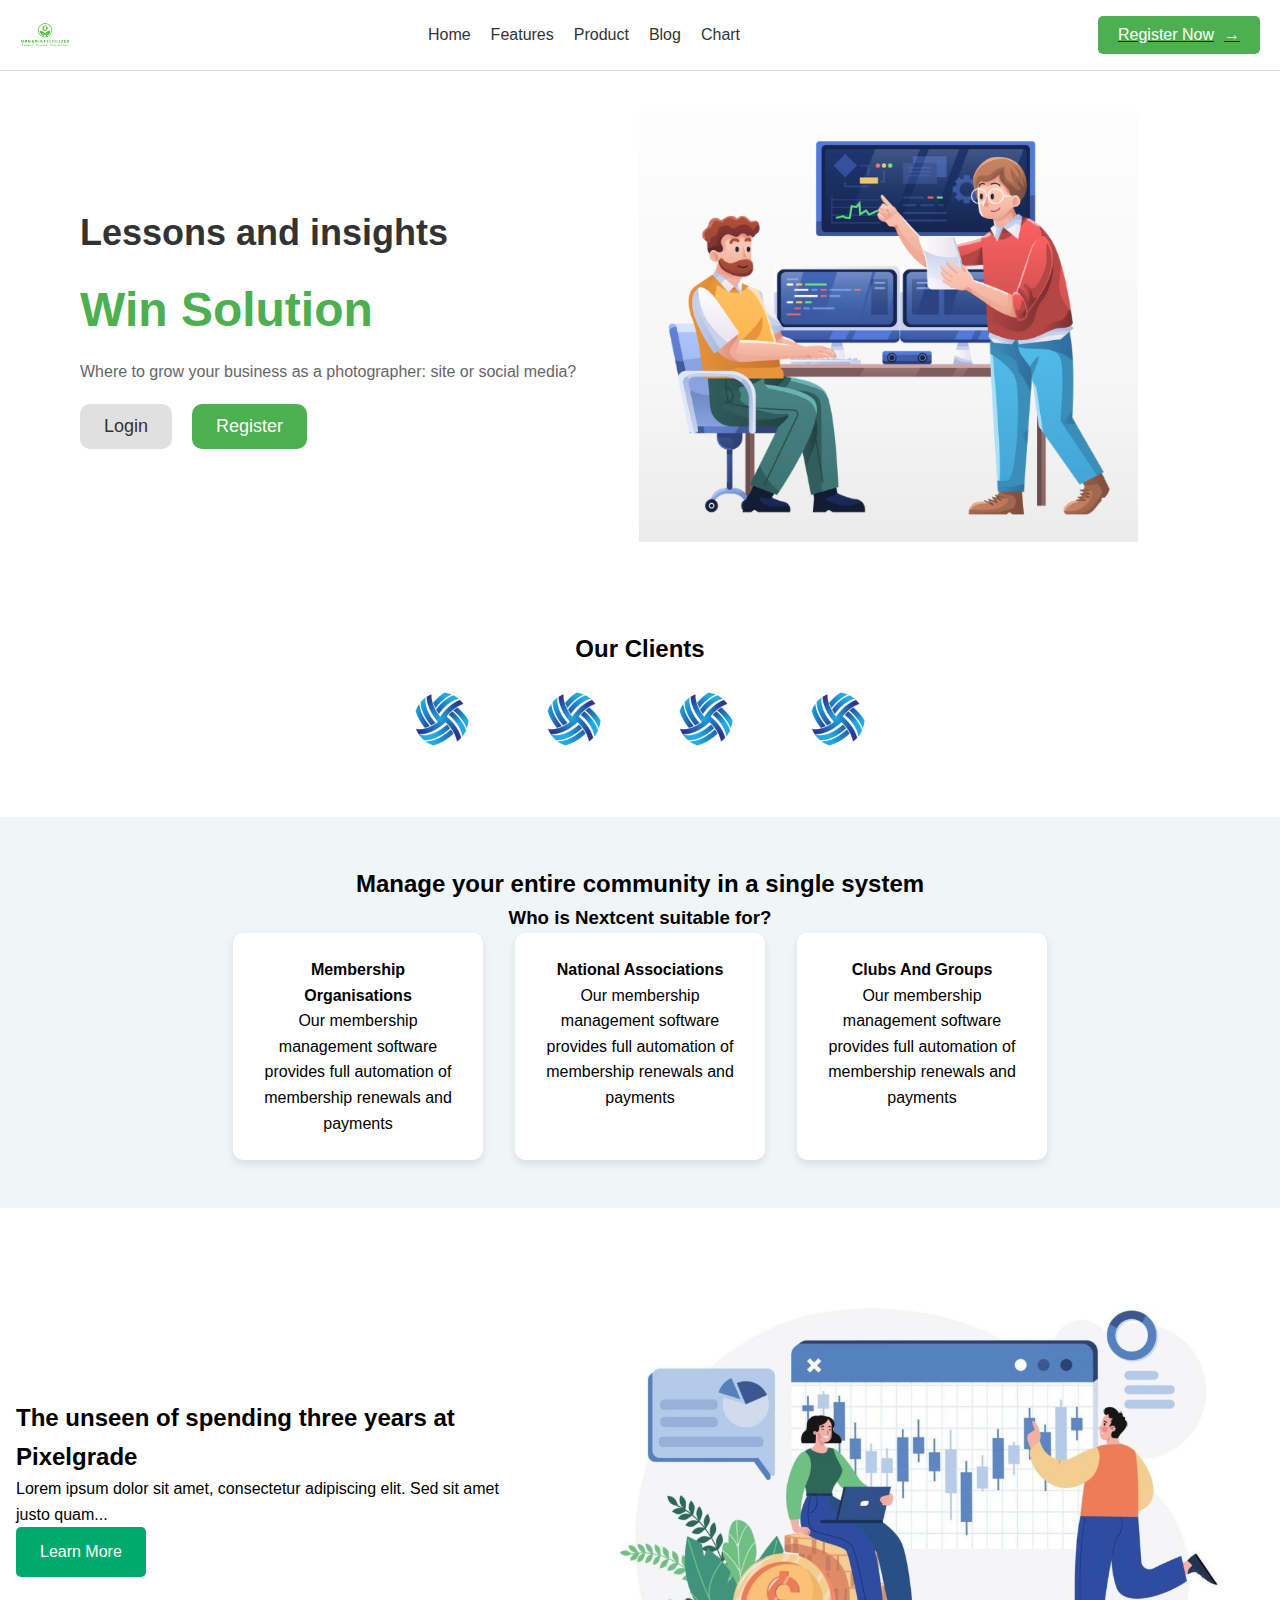
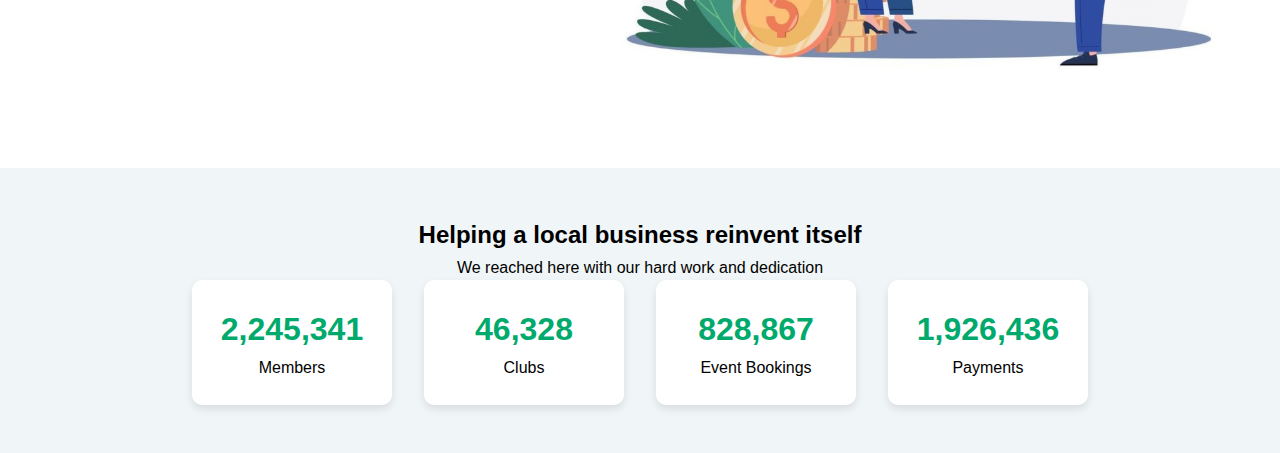
<file: index.html>
<!DOCTYPE html>
<html lang="en">
<head>
    <meta charset="UTF-8">
    <meta name="viewport" content="width=device-width, initial-scale=1.0">
    <title>Pupuk Organizer</title>
    <link rel="stylesheet" href="css/style.css">
</head>
<body>
    <!-- Navbar -->
    <nav class="navbar">
        <div class="logo">
            <img src="image/logooo.png" alt="Logo">
            <div class="hamburger" id="hamburger">
                <div></div>
                <div></div>
                <div></div>
            </div>
        </div>
        <ul class="nav-links">
            <li><a href="#">Home</a></li>
            <li><a href="#">Features</a></li>
            <li><a href="#">Product</a></li>
            <li><a href="#">Blog</a></li>
            <li><a href="#">Chart</a></li>
        </ul>
        <a href="register.html"><button class="register-btn">Register Now <span class="arrow">→</span></button></a>
    </nav>

    <!-- Hero Section -->
    <div class="container">
        <div class="text-section">
            <h1>Lessons and insights</h1>
            <h2 class="highlight">Win Solution</h2>
            <p>Where to grow your business as a photographer: site or social media?</p>
            <div class="button-container">
                <a href="dashboard.html"><button class="btn login">Login</button></a>
                <button class="btn register">Register</button>
            </div>
        </div>
        <div class="image-section">
            <img src="image/ilus.png" alt="Illustration">
        </div>
    </div>

    <!-- Clients Section -->
    <section class="clients-section">
        <h2>Our Clients</h2>
        <div class="clients-logos">
            <img src="image/logo5.png" alt="Client 1">
            <img src="image/logo5.png" alt="Client 2">
            <img src="image/logo5.png" alt="Client 3">
            <img src="image/logo5.png" alt="Client 4">
        </div>
    </section>

    <!-- Management Section -->
    <section class="management-section">
        <h2>Manage your entire community in a single system</h2>
        <h3>Who is Nextcent suitable for?</h3>
        <div class="features">
            <div class="feature-box">
                <h4>Membership Organisations</h4>
                <p>Our membership management software provides full automation of membership renewals and payments</p>
            </div>
            <div class="feature-box">
                <h4>National Associations</h4>
                <p>Our membership management software provides full automation of membership renewals and payments</p>
            </div>
            <div class="feature-box">
                <h4>Clubs And Groups</h4>
                <p>Our membership management software provides full automation of membership renewals and payments</p>
            </div>
        </div>
    </section>

    <!-- Feature Story Section -->
    <section class="feature-story-section">
        <div class="story-text">
            <h2>The unseen of spending three years at Pixelgrade</h2>
            <p>Lorem ipsum dolor sit amet, consectetur adipiscing elit. Sed sit amet justo quam...</p>
            <a href="#" class="learn-more-btn">Learn More</a>
        </div>
        <div class="story-image">
            <img src="image/ilustrasi.jpeg" alt="Pixelgrade Story Illustration">
        </div>
    </section>

    <!-- Stats Section -->
    <section class="stats-section">
        <h2>Helping a local business reinvent itself</h2>
        <p>We reached here with our hard work and dedication</p>
        <div class="stats">
            <div class="stat-box">
                <h3>2,245,341</h3>
                <p>Members</p>
            </div>
            <div class="stat-box">
                <h3>46,328</h3>
                <p>Clubs</p>
            </div>
            <div class="stat-box">
                <h3>828,867</h3>
                <p>Event Bookings</p>
            </div>
            <div class="stat-box">
                <h3>1,926,436</h3>
                <p>Payments</p>
            </div>
        </div>
    </section>
</body>
</html>
</file>
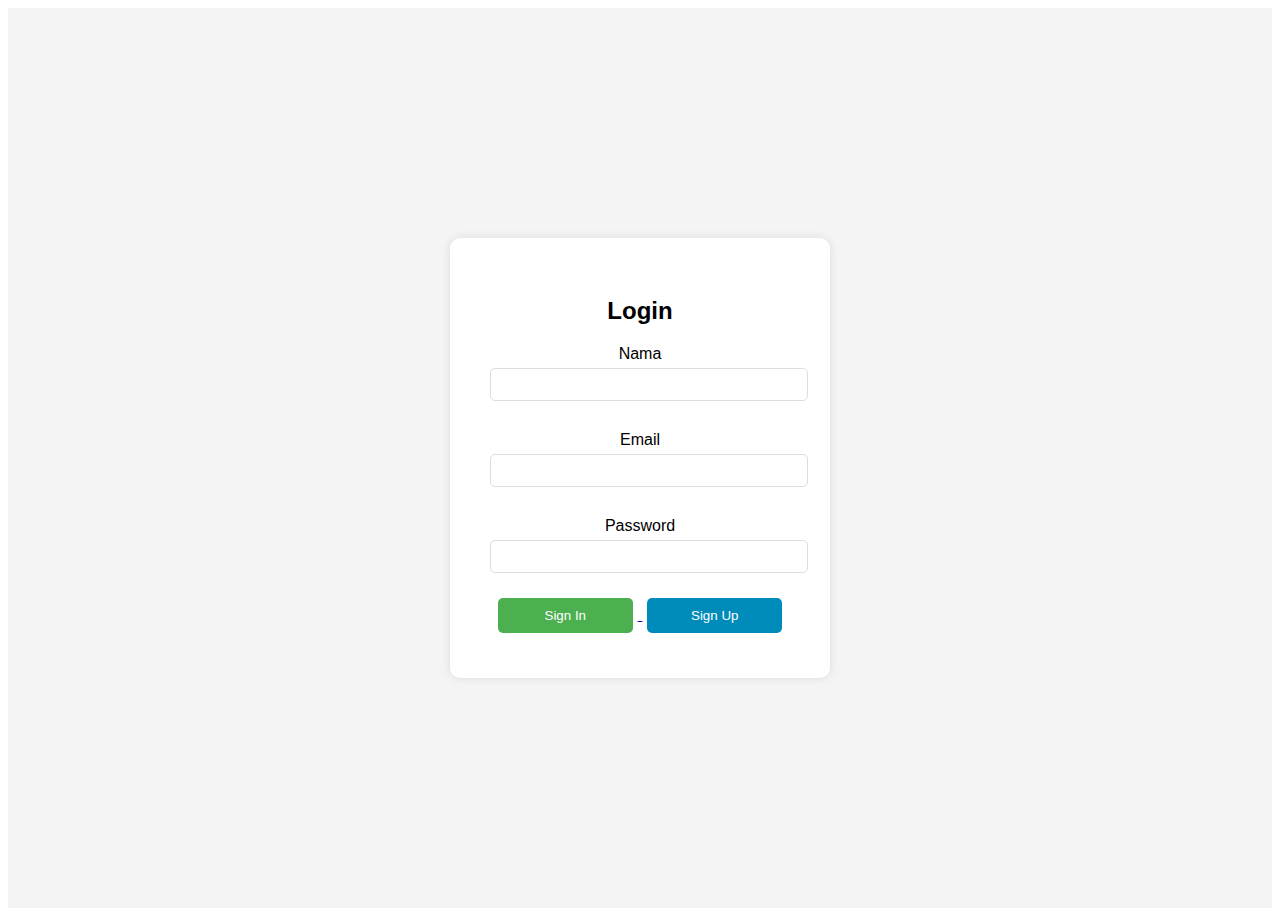
<file: login.html>
<!DOCTYPE html>
<html lang="en">
<head>
    <meta charset="UTF-8">
    <meta name="viewport" content="width=device-width, initial-scale=1.0">
    <title>Login Page</title>
    <link rel="stylesheet" href="/css/login.css">
</head>
<body>
    <div class="container">
        <div class="center-side">
            <div class="login-box">
                <h2>Login</h2>
                <form>
                    <label for="name">Nama</label>
                    <input type="text" id="name" name="name">

                    <label for="email">Email</label>
                    <input type="email" id="email" name="email">

                    <label for="password">Password</label>
                    <input type="password" id="password" name="password">

                    <div class="buttons">
                        <a href="dashboard.html">
                            <button type="button" class="btn signin">Sign In</button>
                        </a>
                        <a href="#">
                            <button type="button" class="btn signup">Sign Up</button>
                        </a>
                    </div>
                    
                </form>
            </div>
        </div>
    </div>
</body>
</html>
</file>
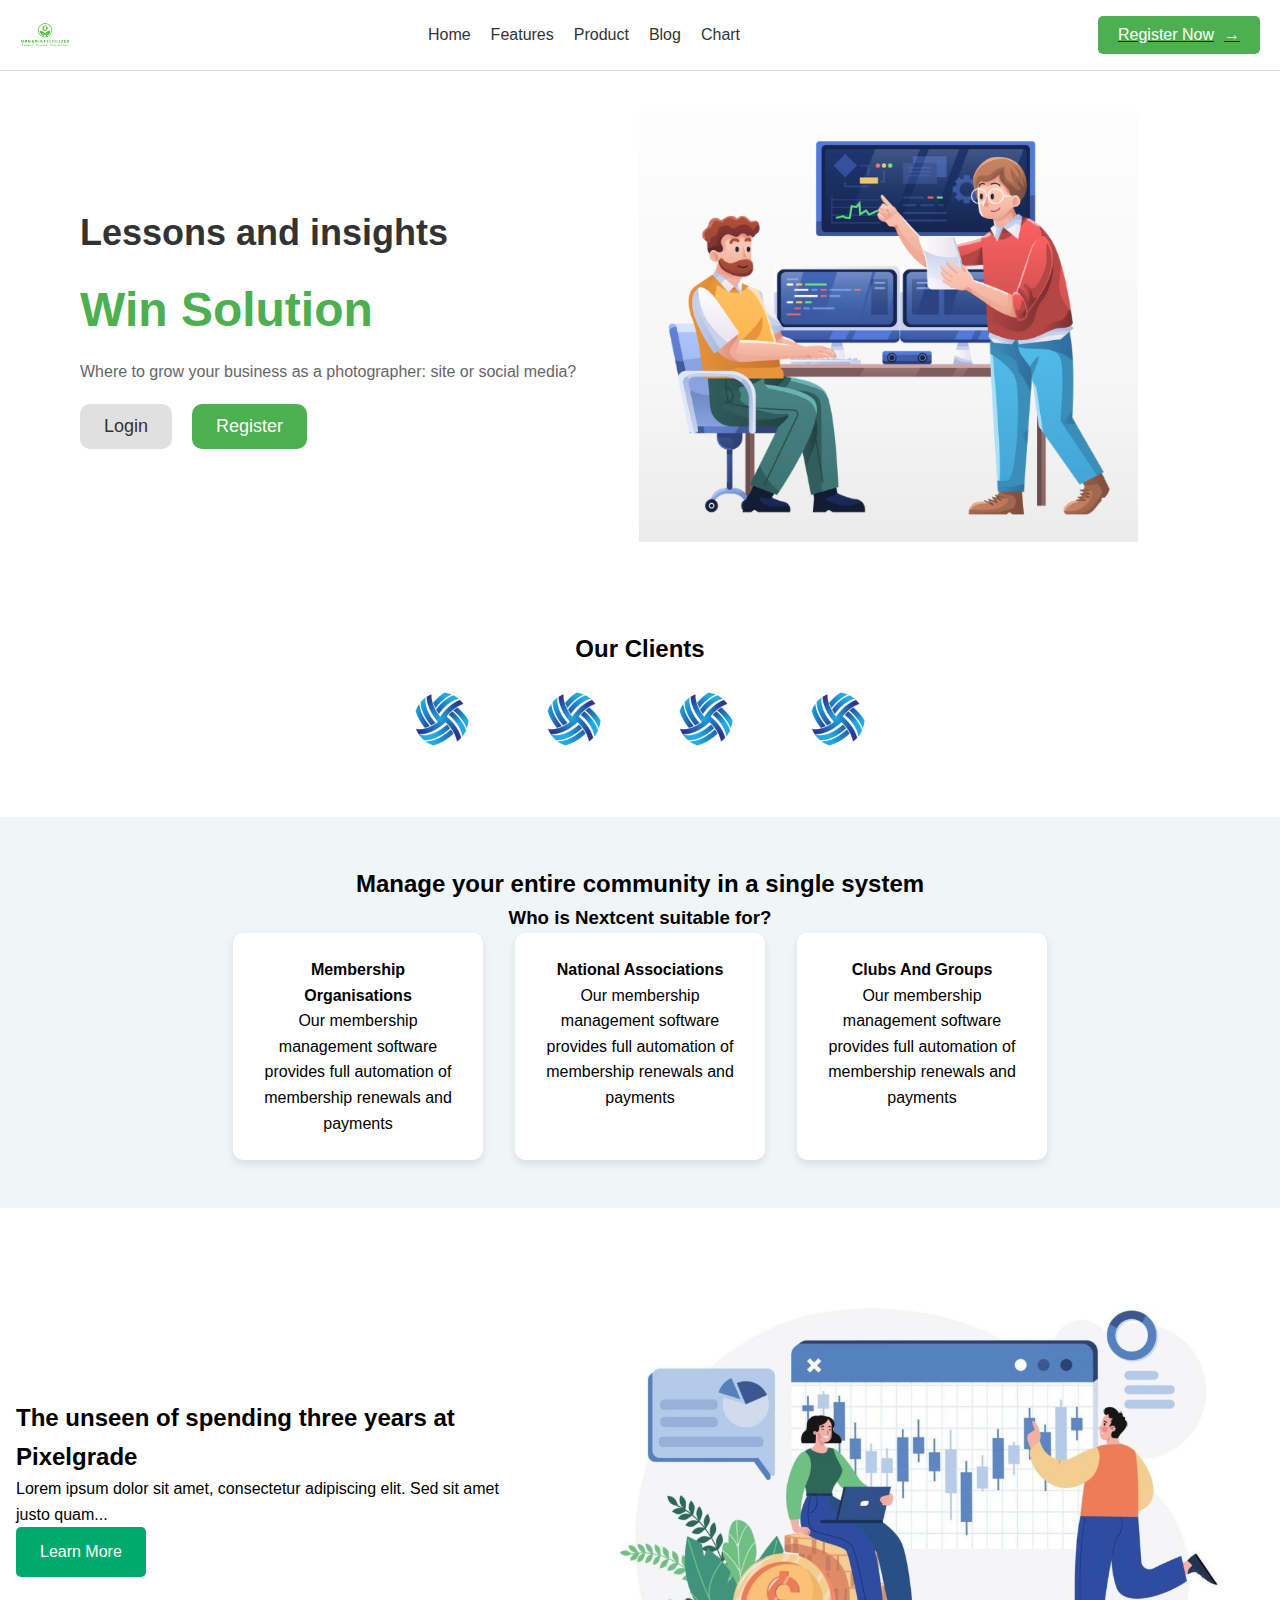
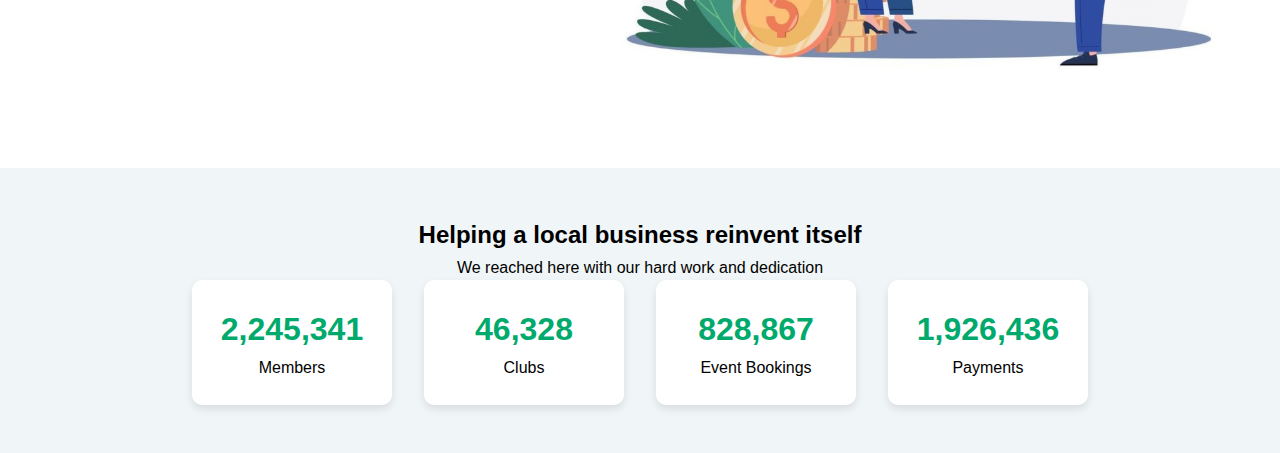
<file: www.html>
<!DOCTYPE html>
<html lang="en">
    <head>
        <meta charset="UTF-8">
        <meta name="viewport" content="width=device-width, initialscale=1.0">
        <title>Pupuk Organizer</title>
        <link rel="stylesheet" href="css/style.css">
    </head>
    <body>
        <!-- Navbar -->
        <nav class="navbar">
            <div class="logo">
                <img src="image/logooo.png" alt="Logo">
                <div class="hamburger" id="hamburger">
                    <div></div>
                    <div></div>
                    <div></div>
                </div>
            </div>
            <ul class="nav-links">
                <li>
                    <a href="#">Home</a>
                </li>
                <li>
                    <a href="#">Features</a>
                </li>
                <li>
                    <a href="#">Product</a>
                </li>
                <li>
                    <a href="#">Blog</a>
                </li>
                <li>
                    <a href="#">Chart</a>
                </li>
            </ul>
            <a href="register.html">
                <button class="register-btn">Register Now
                    <span class="arrow">→</span></button>
            </a>
        </nav>
        <!-- Hero Section -->
        <div class="container">
            <div class="text-section">
                <h1>Lessons and insights</h1>
                <h2 class="highlight">Win Solution</h2>
                <p>Where to grow your business as a photographer: site or social media?</p>
                <div class="button-container">
                    <a href="dashboard.html">
                        <button class="btn
login">Login</button>
                    </a>
                    <button class="btn register">Register</button>
                </div>
            </div>
            <div class="image-section">
                <img src="image/ilus.png" alt="Illustration">
            </div>
        </div>
        <!-- Clients Section -->
        <section class="clients-section">
            <h2>Our Clients</h2>
            <div class="clients-logos">
                <img src="image/logo5.png" alt="Client 1">
                <img src="image/logo5.png" alt="Client 2">
                <img src="image/logo5.png" alt="Client 3">
                <img src="image/logo5.png" alt="Client 4">
            </div>
        </section>
        <!-- Management Section -->
        <section class="management-section">
            <h2>Manage your entire community in a single system</h2>
            <h3>Who is Nextcent suitable for?</h3>
            <div class="features">
                <div class="feature-box">
                    <h4>Membership Organisations</h4>
                    <p>Our membership management software provides full automation of membership
                        renewals and payments</p>
                </div>
                <div class="feature-box">
                    <h4>National Associations</h4>
                    <p>Our membership management software provides full automation of membership
                        renewals and payments</p>
                </div>
                <div class="feature-box">
                    <h4>Clubs And Groups</h4>
                    <p>Our membership management software provides full automation of membership
                        renewals and payments</p>
                </div>
            </div>
        </section>
        <!-- Feature Story Section -->
        <section class="feature-story-section">
            <div class="story-text">
                <h2>The unseen of spending three years at Pixelgrade</h2>
                <p>Lorem ipsum dolor sit amet, consectetur adipiscing elit. Sed sit amet justo
                    quam...</p>
                <a href="#" class="learn-more-btn">Learn More</a>
            </div>
            <div class="story-image">
                <img src="image/ilustrasi.jpeg" alt="Pixelgrade Story
Illustration">
            </div>
        </section>
        <!-- Stats Section -->
        <section class="stats-section">
            <h2>Helping a local business reinvent itself</h2>
            <p>We reached here with our hard work and dedication</p>
            <div class="stats">
                <div class="stat-box">
                    <h3>2,245,341</h3>
                    <p>Members</p>
                </div>
                <div class="stat-box">
                    <h3>46,328</h3>
                    <p>Clubs</p>
                </div>
                <div class="stat-box">
                    <h3>828,867</h3>
                    <p>Event Bookings</p>
                </div>
                <div class="stat-box">
                    <h3>1,926,436</h3>
                    <p>Payments</p>
                </div>
            </div>
        </section>
    </body>
</html>
</file>
<file: css/style.css>
/* Mengatur margin dan padding */
* {
   margin: 0;
   padding: 0;
   box-sizing: border-box;
}

body {
   font-family: Arial, sans-serif;
   line-height: 1.6;
}

/* Navbar */
.navbar {
   display: flex;
   justify-content: space-between;
   align-items: center;
   padding: 10px 20px;
   background-color: #ffffff;
   border-bottom: 1px solid #ddd;
}

.navbar.fixed {
   position: fixed;
   background-color: #fff; /* Change background color when fixed */
   box-shadow: 0 2px 4px rgba(0, 0, 0, 0.1);
   width: 100%; /* Add shadow for better visibility */
}

.logo {
   display: flex;
   align-items: center;
}

.logo img {
   height: 50px;
}

.nav-links {
   display: flex;
   list-style: none;
   gap: 20px;
}

.nav-links li {
   display: inline;
}

.nav-links a {
   text-decoration: none;
   color: #333;
   font-size: 16px;
   transition: color 0.3s ease;
}

.nav-links a:hover {
   color: #4CAF50;
}

/* Tombol Register */
.register-btn {
   background-color: #4CAF50;
   border: none;
   color: white;
   padding: 10px 20px;
   text-align: center;
   font-size: 16px;
   cursor: pointer;
   border-radius: 5px;
   display: flex;
   align-items: center;
   transition: background-color 0.3s ease;
}

.register-btn .arrow {
   margin-left: 10px;
   transition: margin-left 0.3s ease;
}

.register-btn:hover .arrow {
   margin-left: 15px;
}

.register-btn:hover {
   background-color: #45a049;
}

/* Container Utama */
.container {
   display: flex;
   align-items: center;
   justify-content: space-between;
   padding: 40px;
   max-width: 1200px;
   margin: auto;
}

.text-section {
   max-width: 50%;
}

.text-section h1 {
   font-size: 36px;
   color: #333;
   margin-bottom: 10px;
}

.text-section h2.highlight {
   font-size: 48px;
   color: #4CAF50;
   margin: 10px 0;
}

.text-section p {
   font-size: 16px;
   color: #666;
   margin-bottom: 20px;
}

.button-container {
   display: flex;
   gap: 20px;
}

.btn {
   padding: 12px 24px;
   border: none;
   border-radius: 10px;
   font-size: 18px;
   cursor: pointer;
   transition: background-color 0.3s ease;
}

.login {
   background-color: #e0e0e0;
   color: #333;
}

.login:hover {
   background-color: #cccccc;
}

.register {
   background-color: #4CAF50;
   color: white;
}

.register:hover {
   background-color: #45a049;
}

.image-section {
   flex: 1;
   display: flex;
   justify-content: center;
}

.image-section img {
   max-width: 80%;
   height: auto;
}

/* Clients Section */
.clients-section {
   background-color: #ffffff;
   padding: 3rem 1rem;
   text-align: center;
}

.clients-section .clients-logos {
   display: flex;
   justify-content: center;
   gap: 2rem;
   flex-wrap: wrap;
}

.clients-logos img {
   max-width: 100px;
   height: auto;
}

/* Management Section */
.management-section {
   padding: 3rem 1rem;
   background-color: #f0f5f7;
   text-align: center;
}

.features {
   display: flex;
   justify-content: center;
   gap: 2rem;
   flex-wrap: wrap;
}

.feature-box {
   background-color: #ffffff;
   padding: 1.5rem;
   border-radius: 10px;
   width: 250px;
   box-shadow: 0 4px 8px rgba(0, 0, 0, 0.1);
}

/* Feature Story Section */
.feature-story-section {
   display: flex;
   justify-content: space-between;
   align-items: center;
   padding: 3rem 1rem;
   background-color: #ffffff;
   flex-wrap: wrap;
   gap: 2rem;
}

.story-text {
   flex: 1;
   max-width: 500px;
   margin-right: 20px;
}

.story-image {
   flex: 1;
   display: flex;
   justify-content: center;
}

.story-image img {
   max-width: 100%;
   height: auto;
   border-radius: 5px;
}

.learn-more-btn {
   display: inline-block;
   padding: 0.75rem 1.5rem;
   background-color: #00aa6c;
   color: white;
   text-decoration: none;
   border-radius: 5px;
   transition: background-color 0.3s ease;
}

.learn-more-btn:hover {
   background-color: #008f5a;
}

/* Stats Section */
.stats-section {
   background-color: #f0f5f7;
   padding: 3rem 1rem;
   text-align: center;
}

.stats {
   display: flex;
   justify-content: center;
   gap: 2rem;
   flex-wrap: wrap;
}

.stat-box {
   background-color: #ffffff;
   padding: 1.5rem;
   border-radius: 10px;
   width: 200px;
   box-shadow: 0 4px 8px rgba(0, 0, 0, 0.1);
}

.stat-box h3 {
   color: #00aa6c;
   font-size: 2rem;
}

/* Media Queries */

/* Untuk layar dengan lebar maksimal 1024px (tablet) */
@media (max-width: 1024px) {
   .container {
      flex-direction: column;
      text-align: center;
      padding: 20px;
   }

   .text-section, .image-section {
      max-width: 100%;
      text-align: center;
      margin: 0;
   }

   .text-section h1 {
      font-size: 32px;
   }

   .text-section h2.highlight {
      font-size: 40px;
   }

   .button-container {
      justify-content: center;
      margin-top: 20px;
   }

   .clients-section .clients-logos {
      flex-direction: column;
   }

   .story-text {
      text-align: center;
   }

   .story-image {
      text-align: center;
      margin: auto;
   }
}

/* Untuk layar dengan lebar maksimal 768px (smartphone besar atau tablet kecil) */
@media (max-width: 768px) {
   .navbar {
      flex-direction: column;
      padding: 10px;
   }

   .nav-links {
      flex-direction: column;
      align-items: center;
      gap: 10px;
   }

   .register-btn {
      margin-top: 10px;
   }

   .container {
      flex-direction: column;
      padding: 20px;
   }

   .text-section h1 {
      font-size: 28px;
   }

   .text-section h2.highlight {
      font-size: 36px;
   }

   .image-section img {
      max-width: 80%;
   }

   .button-container {
      flex-direction: column;
      gap: 10px;
   }

   .btn {
      width: 100%;
      padding: 15px;
   }

   .features {
      flex-direction: column;
   }

   .stats {
      flex-direction: column;
   }

   .story-text, .story-image {
      max-width: 100%;
      text-align: center;
   }
}

/* Untuk layar dengan lebar maksimal 480px (smartphone kecil) */
@media (max-width: 480px) {
   .text-section h1 {
      font-size: 24px;
   }

   .text-section h2.highlight {
      font-size: 32px;
   }

   .text-section p {
      font-size: 14px;
   }

   .register-btn {
      padding: 6px 12px;
      font-size: 14px;
   }

   .image-section img {
      max-width: 90%;
   }

   .clients-section .clients-logos {
      gap: 10px;
   }

   .stat-box {
      width: 100%;
      margin-bottom: 10px;
   }
}

#snackbar {
   visibility: hidden; /* Default: tidak terlihat */
   min-width: 250px;
   margin-left: -125px;
   background-color: #333;
   color: #fff;
   text-align: center;
   border-radius: 5px;
   padding: 16px;
   position: fixed;
   z-index: 1000;
   left: 50%; /* Pusat horizontal */
   bottom: 30px; /* Posisi dari bawah */
   font-size: 16px;
   transition: visibility 0s, opacity 0.5s ease-in-out;
   opacity: 0; /* Tidak terlihat secara visual */
}

/* Snackbar saat terlihat */
#snackbar.show {
   visibility: visible;
   opacity: 1; /* Transisi ke terlihat */
}

.footer {
   background-color: #333;
   color: white;
   padding: 20px 0;
   text-align: center;
   font-size: 14px;
}

.footer-container {
   max-width: 1200px;
   margin: 0 auto;
   padding: 0 20px;
}

.footer-links {
   list-style-type: none;
   padding: 0;
   margin: 10px 0;
}

.footer-links li {
   display: inline;
   margin: 0 15px;
}

.footer-links a {
   color: white;
   text-decoration: none;
   font-size: 14px;
}

.footer-links a:hover {
   text-decoration: underline;
}
.hamburger {
   display: none;
   cursor: pointer;
   flex-direction: column;
   gap: 4px;
}

.hamburger div {
   width: 25px;
   height: 3px;
   background-color: #333;
}

/* Navigasi responsif */
.nav-links {
   display: flex;
   gap: 20px;
   list-style: none;
}

.nav-links a {
   text-decoration: none;
   color: #333;
}

/* Mode handphone */
@media screen and (max-width: 768px) {
   .nav-links {
       display: none; /* Sembunyikan menu */
       flex-direction: column;
       background-color: #fff;
       position: absolute;
       top: 60px;
       right: 0;
       width: 200px;
       padding: 10px;
       box-shadow: 0 2px 10px rgba(0, 0, 0, 0.1);
   }

   .nav-links.active {
       display: flex; /* Tampilkan menu saat aktif */
   }

   .hamburger {
       display: flex; /* Tampilkan tombol hamburger */
   }
}
</file>
<file: css/login.css>
body {
    font-family: Arial, sans-serif;
}

.container {
    display: flex;
    justify-content: center;
    align-items: center;
    height: 100vh;
    background-color: #F4f4f4;
    
}

.center-side {
    text-align: center;
}

.login-box {
    width: 300px;
    padding: 40px;
    background-color: #fff;
    border-radius: 10px;
    box-shadow: 0px 0px 10px rgba(0, 0, 0, 0.1);
}

h2 {
    margin-bottom: 20px;
}

label {
    display: block;
    margin: 10px 0 5px;
}

input {
    width: 100%;
    padding: 8px;
    margin-bottom: 20px;
    border-radius: 5px;
    border: 1px solid #ddd;
}

.buttons button {
    width: 45%;
    padding: 10px;
    margin: 5px;
    border: none;
    border-radius: 5px;
    cursor: pointer;
}

.signin {
    background-color: #4CAF50;
    color: white;
}

.signup {
    background-color: #008CBA;
    color: white;
}

.popup {
    display: none; /* PopUp disembunyikan secara default */
    position: fixed;
    top: 0;
    left: 0;
    width: 100%;
    height: 100%;
    background-color: rgba(0, 0, 0, 0.5);
    justify-content: center;
    align-items: center;
    z-index: 1000;
}

.popup-content {
    background-color: #fff;
    padding: 20px;
    border-radius: 5px;
    text-align: center;
    width: 300px;
    box-shadow: 0px 0px 10px rgba(0, 0, 0, 0.1);
}

.close-btn {
    font-size: 30px;
    font-weight: bold;
    color: #aaa;
    position: absolute;
    top: 10px;
    right: 20px;
    cursor: pointer;
}

.close-btn:hover {
    color: black;
}

/* Menata tampilan tombol Sign Up */
.btn.signUp {
    background-color: #3498db; /* Warna hijau */
    color: white;
    padding: 10px 25px;
    font-size: 13px;
    border: none;
    border-radius: 3px; /* Membuat tombol lebih melengkung */
    cursor: pointer;
    transition: all 0.3s ease; /* Efek transisi */
    text-align: center;
}

.btn.signUp a {
    color: white;
    text-decoration: none; /* Menghapus garis bawah */
    display: block;
    width: 100%;
    height: 100%;
}

.btn.signUp:hover {
    background-color: #45a049; /* Efek hover untuk mengganti warna tombol *
}

.btn.signUp:focus {
    outline: none; /* Menghapus outline pada fokus */
}
</file>
